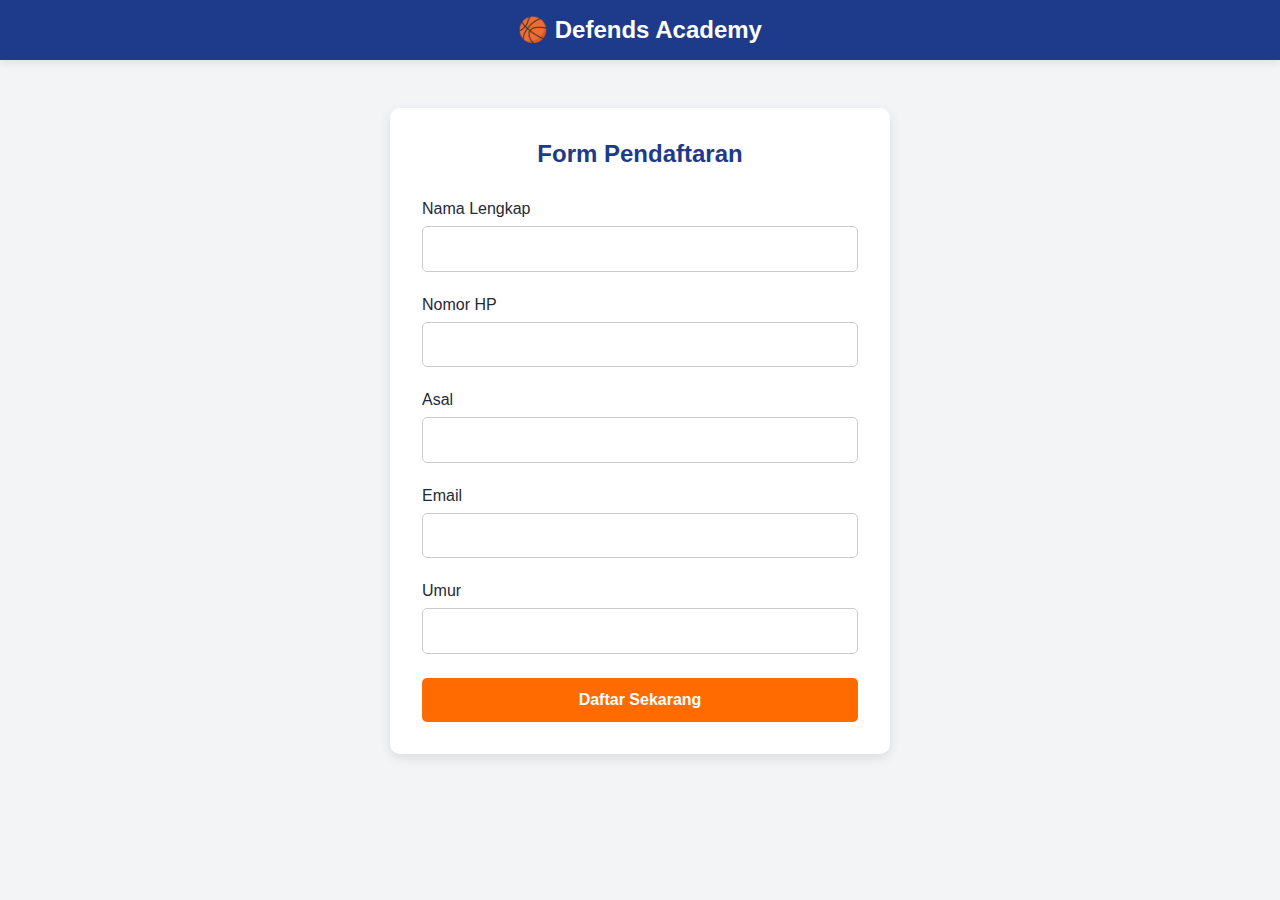
<file: form-daftar.html>
<!DOCTYPE html>
<html lang="id">
<head>
    <meta charset="UTF-8">
    <meta name="viewport" content="width=device-width, initial-scale=1.0">
    <title>Form Pendaftaran - Akademi Basket Defends</title>
    <link rel="stylesheet" href="style-daftar.css">
</head>
<body>
    <header>🏀 Defends Academy</header>
    <div class="container">
        <h2>Form Pendaftaran</h2>
        <form id="pendaftaranForm">
            <div class="form-group">
                <label for="nama">Nama Lengkap</label>
                <input type="text" id="nama" name="nama" required>
            </div>
            <div class="form-group">
                <label for="hp">Nomor HP</label>
                <input type="tel" id="hp" name="hp" required>
            </div>
            <div class="form-group">
                <label for="asal">Asal</label>
                <input type="text" id="asal" name="asal" required>
            </div>
            <div class="form-group">
                <label for="email">Email</label>
                <input type="email" id="email" name="email" required>
            </div>
            <div class="form-group">
                <label for="umur">Umur</label>
                <input type="number" id="umur" name="umur" required min="6" max="100">
            </div>
            <button type="submit" class="btn">Daftar Sekarang</button>
        </form>
    </div>

    <script>
document.getElementById("pendaftaranForm").addEventListener("submit", function(e) {
    e.preventDefault(); 

    // Buat elemen notifikasi
    const notif = document.createElement("div");
    notif.classList.add("notif");
    notif.innerText = "✅ Pendaftaran berhasil!";
    document.body.appendChild(notif);

    // Tampilkan notifikasi
    setTimeout(() => {
        notif.classList.add("show");
    }, 100);

    // Hilangkan dan redirect
    setTimeout(() => {
        notif.classList.remove("show");
        setTimeout(() => {
            notif.remove();
            window.location.href = "index.html";
        }, 500);
    }, 2000);
});
</script>

</body>
</html>
</file>
<file: style-daftar.css>
:root {
    --primary: #FF6B00;
    --secondary: #1E3A8A;
    --light: #F3F4F6;
    --dark: #1F2937;
}

* {
    margin: 0;
    padding: 0;
    box-sizing: border-box;
    font-family: 'Segoe UI', Tahoma, Geneva, Verdana, sans-serif;
}

body {
    background-color: var(--light);
    color: var(--dark);
}

header {
    background-color: var(--secondary);
    color: white;
    padding: 1rem;
    text-align: center;
    font-size: 1.5rem;
    font-weight: bold;
    box-shadow: 0 2px 10px rgba(0,0,0,0.1);
}

.container {
    max-width: 500px;
    margin: 3rem auto;
    background: white;
    padding: 2rem;
    border-radius: 10px;
    box-shadow: 0 4px 12px rgba(0,0,0,0.1);
    animation: fadeIn 0.5s ease-in-out;
}

.container h2 {
    text-align: center;
    margin-bottom: 2rem;
    color: var(--secondary);
}

.form-group {
    margin-bottom: 1.5rem;
}

.form-group label {
    display: block;
    margin-bottom: 0.5rem;
    font-weight: 500;
}

.form-group input {
    width: 100%;
    padding: 0.8rem;
    border: 1px solid #ccc;
    border-radius: 5px;
    font-size: 1rem;
    transition: all 0.3s ease;
}

.form-group input:focus {
    border-color: var(--primary);
    box-shadow: 0 0 5px rgba(255, 107, 0, 0.5);
    outline: none;
}

.btn {
    width: 100%;
    padding: 0.8rem;
    background-color: var(--primary);
    color: white;
    border: none;
    border-radius: 5px;
    font-size: 1rem;
    font-weight: bold;
    cursor: pointer;
    transition: background-color 0.3s, transform 0.2s ease;
}

.btn:hover {
    background-color: #E05A00;
    transform: translateY(-2px);
}

@keyframes fadeIn {
    from { opacity: 0; transform: translateY(10px); }
    to { opacity: 1; transform: translateY(0); }
}

/* Notifikasi popup */
.notif {
    position: fixed;
    top: 20px;
    left: 50%;
    transform: translateX(-50%);
    background: var(--primary);
    color: white;
    padding: 1rem 2rem;
    border-radius: 8px;
    box-shadow: 0 4px 12px rgba(0,0,0,0.2);
    font-size: 1rem;
    font-weight: bold;
    opacity: 0;
    pointer-events: none;
    transition: opacity 0.5s ease;
    z-index: 9999;
}

.notif.show {
    opacity: 1;
}
</file>
